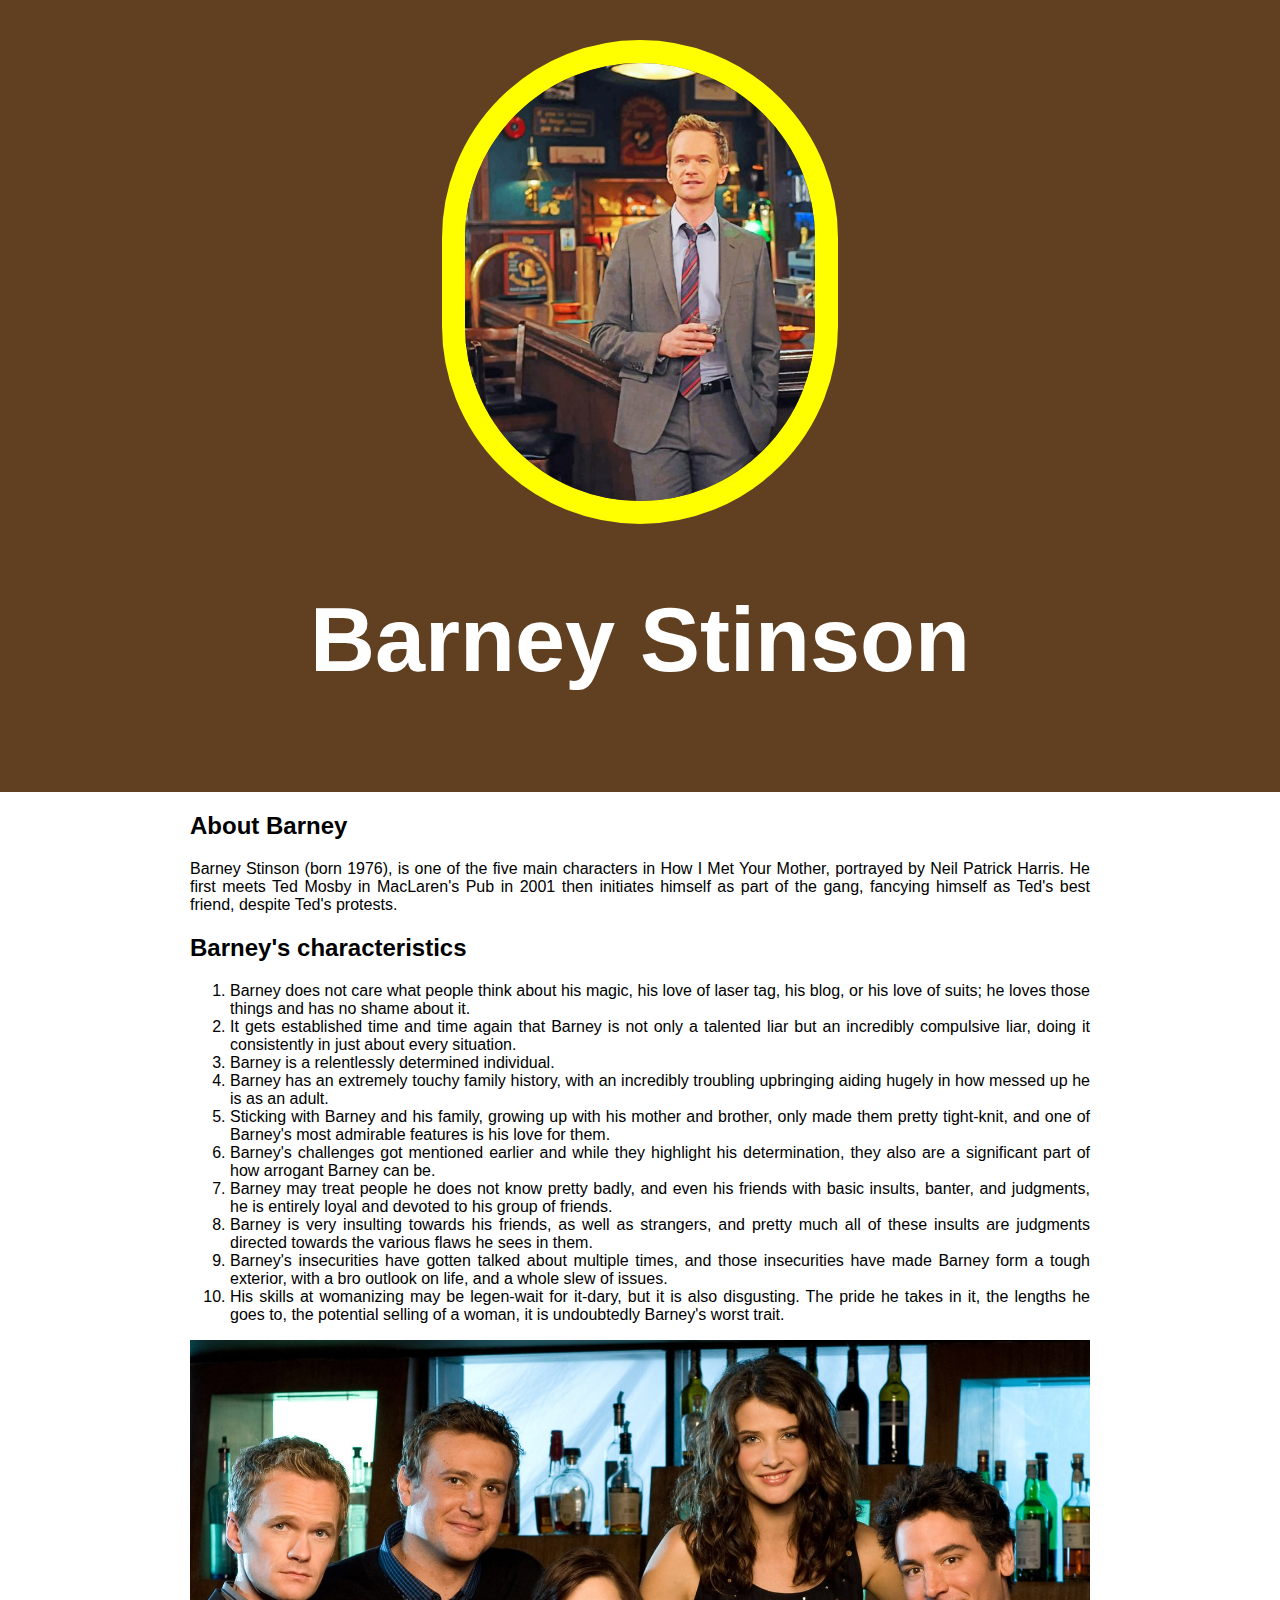
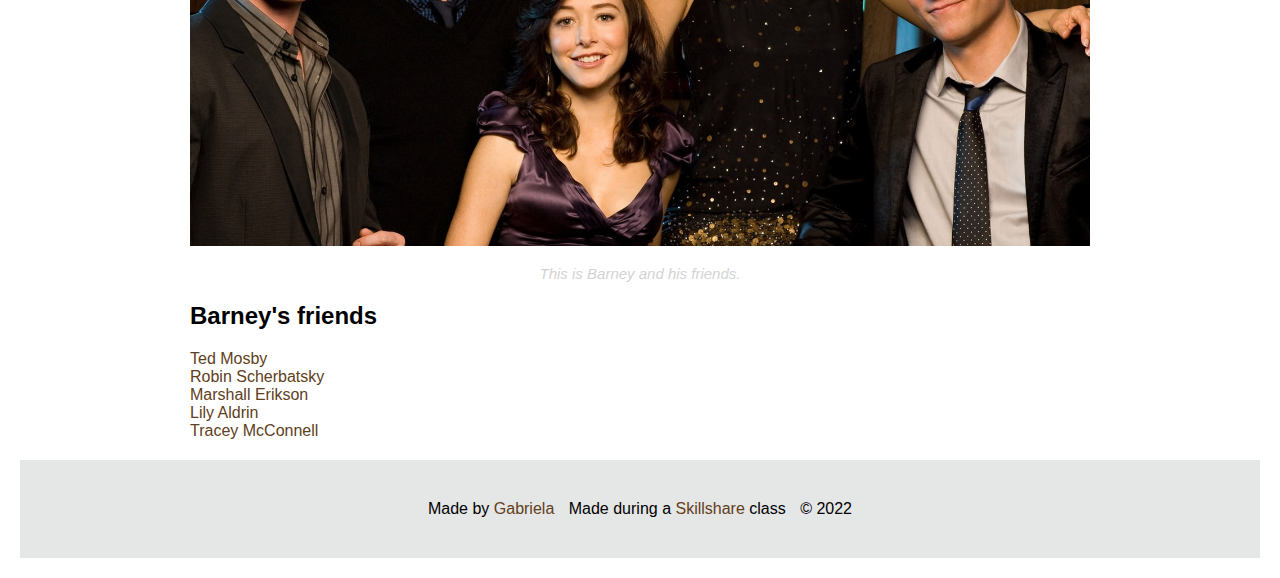
<file: index.html>
<!DOCTYPE html>
<html>
<head>
	<title>Barney Stinson</title>
	<link rel="stylesheet" type="text/css" href="css/hero.css">
</head>
<body>
<div class="wrapper">
	<header>
		<img src="img/profile.jpg">
		<h1>Barney Stinson</h1>
	</header>
	<div class="content">
		<h2>About Barney</h2>
		<p>Barney Stinson (born 1976), is one of the five main characters in How I Met Your Mother, portrayed by Neil Patrick Harris. He first meets Ted Mosby in MacLaren's Pub in 2001 then initiates himself as part of the gang, fancying himself as Ted's best friend, despite Ted's protests.</p>
		<h2>Barney's characteristics</h2>
		<ol>
			<li>Barney does not care what people think about his magic, his love of laser tag, his blog, or his love of suits; he loves those things and has no shame about it.</li>
			<li>It gets established time and time again that Barney is not only a talented liar but an incredibly compulsive liar, doing it consistently in just about every situation.</li>
			<li>Barney is a relentlessly determined individual.</li>
			<li>Barney has an extremely touchy family history, with an incredibly troubling upbringing aiding hugely in how messed up he is as an adult.</li>
			<li>Sticking with Barney and his family, growing up with his mother and brother, only made them pretty tight-knit, and one of Barney's most admirable features is his love for them.</li>
			<li>Barney's challenges got mentioned earlier and while they highlight his determination, they also are a significant part of how arrogant Barney can be.</li>
			<li>Barney may treat people he does not know pretty badly, and even his friends with basic insults, banter, and judgments, he is entirely loyal and devoted to his group of friends.</li>
			<li>Barney is very insulting towards his friends, as well as strangers, and pretty much all of these insults are judgments directed towards the various flaws he sees in them.</li>
			<li>Barney's insecurities have gotten talked about multiple times, and those insecurities have made Barney form a tough exterior, with a bro outlook on life, and a whole slew of issues.</li>
			<li>His skills at womanizing may be legen-wait for it-dary, but it is also disgusting. The pride he takes in it, the lengths he goes to, the potential selling of a woman, it is undoubtedly Barney's worst trait.</li>
		</ol>
		<img class="big-image" src="img/big-image.jpg">
		<p class="caption">This is Barney and his friends.</p>
		<h2>Barney's friends</h2>
		<ul>
			<li><a href="https://how-i-met-your-mother.fandom.com/wiki/Ted_Mosby" target="_blank" title="Visit Ted's page">Ted Mosby</a></li>
			<li><a href="https://how-i-met-your-mother.fandom.com/wiki/Robin_Scherbatsky" target="_blank" title="Visit Robin's page">Robin Scherbatsky</a></li>
			<li><a href="https://how-i-met-your-mother.fandom.com/wiki/Marshall_Eriksen" target="_blank" title="Visit Marshall's page">Marshall Erikson</a></li>
			<li><a href="https://how-i-met-your-mother.fandom.com/wiki/Lily_Aldrin" target="_blank" title="Visit Lily's page">Lily Aldrin</a></li>
			<li><a href="https://how-i-met-your-mother.fandom.com/wiki/Tracy_McConnell" target="_blank" title="Visit Tracey's page">Tracey McConnell</a></li>
		</ul>
	</div>
	<footer>
		<ul>
			<li>Made by <a href="https://www.facebook.com/gabriela.manolache.739" target="_blank" title="Visit Gabriela's Facebook page">Gabriela</a></li>
			<li>Made during a <a href="https://skillshare.com" target="_blank" title="Visit Skillshare's website">Skillshare</a> class </li>
			<li>&copy; 2022</li>
		</ul>
	</footer>
</div>
</body>
</html>
</file>
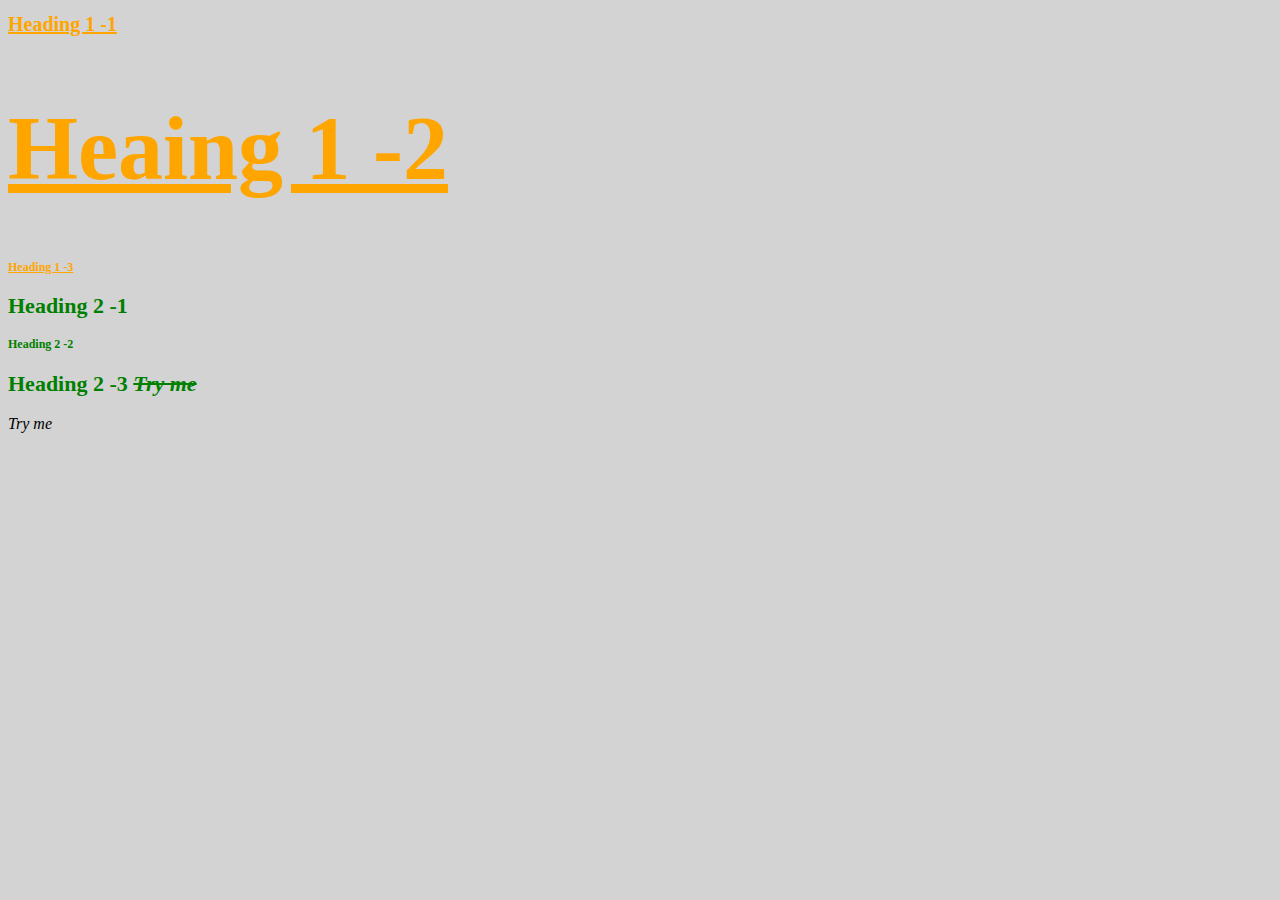
<file: stylish.html>
<!DOCTYPE html>
<html>
<head>
	<title>Stylish</title>
	<link rel="stylesheet" type="text/css" href="css/test.css">
</head>
<body>
<h1 id="first" class="small" style="font-size: 20px;">Heading 1 -1</h1>
<h1>Heaing 1 -2</h1>
<h1 class="small">Heading 1 -3</h1>
<h2>Heading 2 -1</h2>
<h2 class="small">Heading 2 -2</h2>
<h2>Heading 2 -3 <span>Try me</span></h2>
<span>Try me</span>
</body>
</html>
</file>
<file: css/hero.css>
html, body{
	font-family: Arial, sans-serif;
	padding: 0;
	margin: 0;
}
header{
	background-color: #604020;
	padding: 40px;
	text-align: center;
}

h1{
	font-size: 90px;
	color: white;
}
header img{
	border-radius: 200px;
    width: 350px;
    border: 23px solid #ffff00;
}


.content{
	max-width: 900px;
	margin: 0 auto;
	padding: 0 20px;
	text-align: justify;
}

img.big-image{
	max-width: 100%;
	width: 900px;
}

p.caption{
	font-size: 15px;
	color: lightgrey;
	font-style: italic;
	text-align: center;
}

ul{
	list-style: none;
	padding: 0;
	margin: 0;
}
a{
	color: #604020;
	text-decoration: none;
}

footer{
	margin: 20px;
	padding: 40px 20px;
	background-color: #E5E6E6;
}

footer ul{
	text-align: center;
}
footer ul li{
	display: inline-block;
	margin: 0 5px;
}
</file>
<file: css/test.css>
body{
	background-color: lightgrey;
}

h1{
	color: orange; 
	font-size: 90px;
	text-decoration: underline;
}

#first{
	font-size: 150px;
}
.small{
	font-size: 12px;
}
h2{
	color: green;
	font-size: 22px;
}
span{
	font-style: italic;
}

h2 span{
	text-decoration: line-through;
}
</file>
